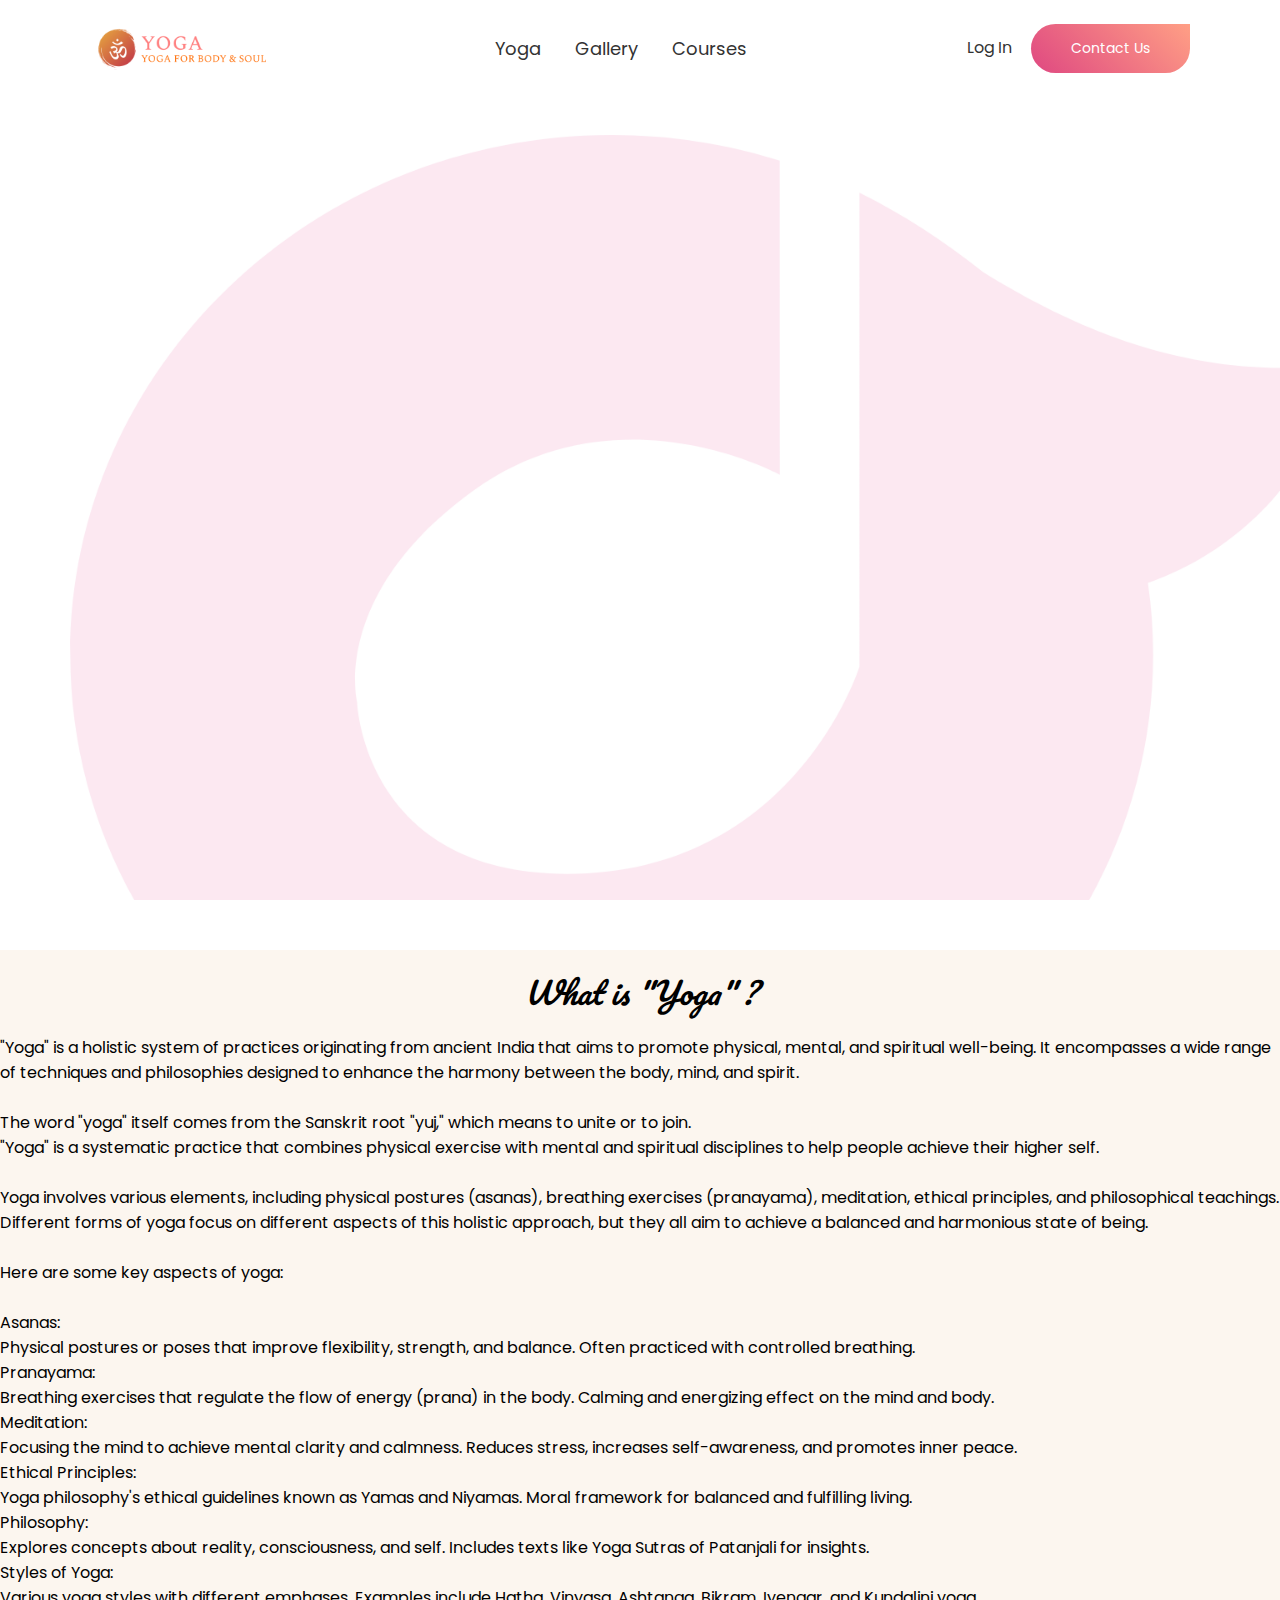
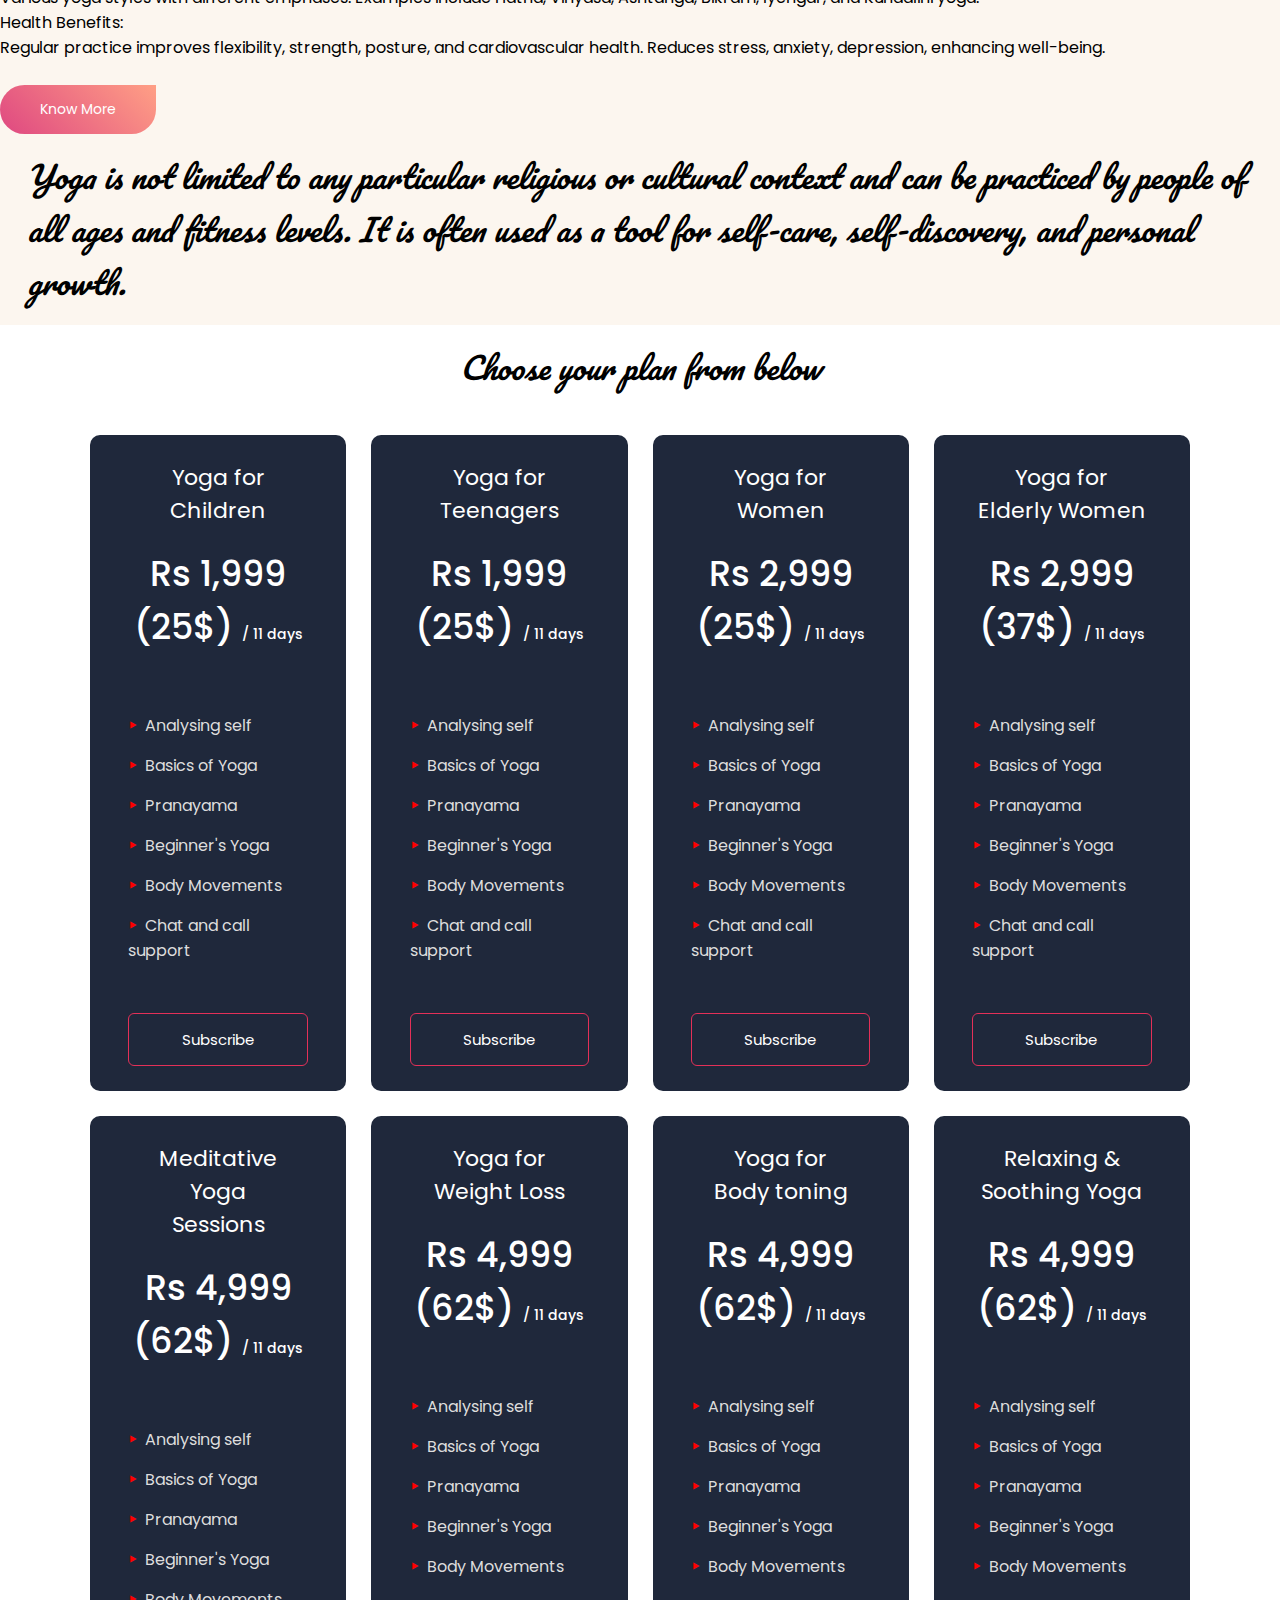
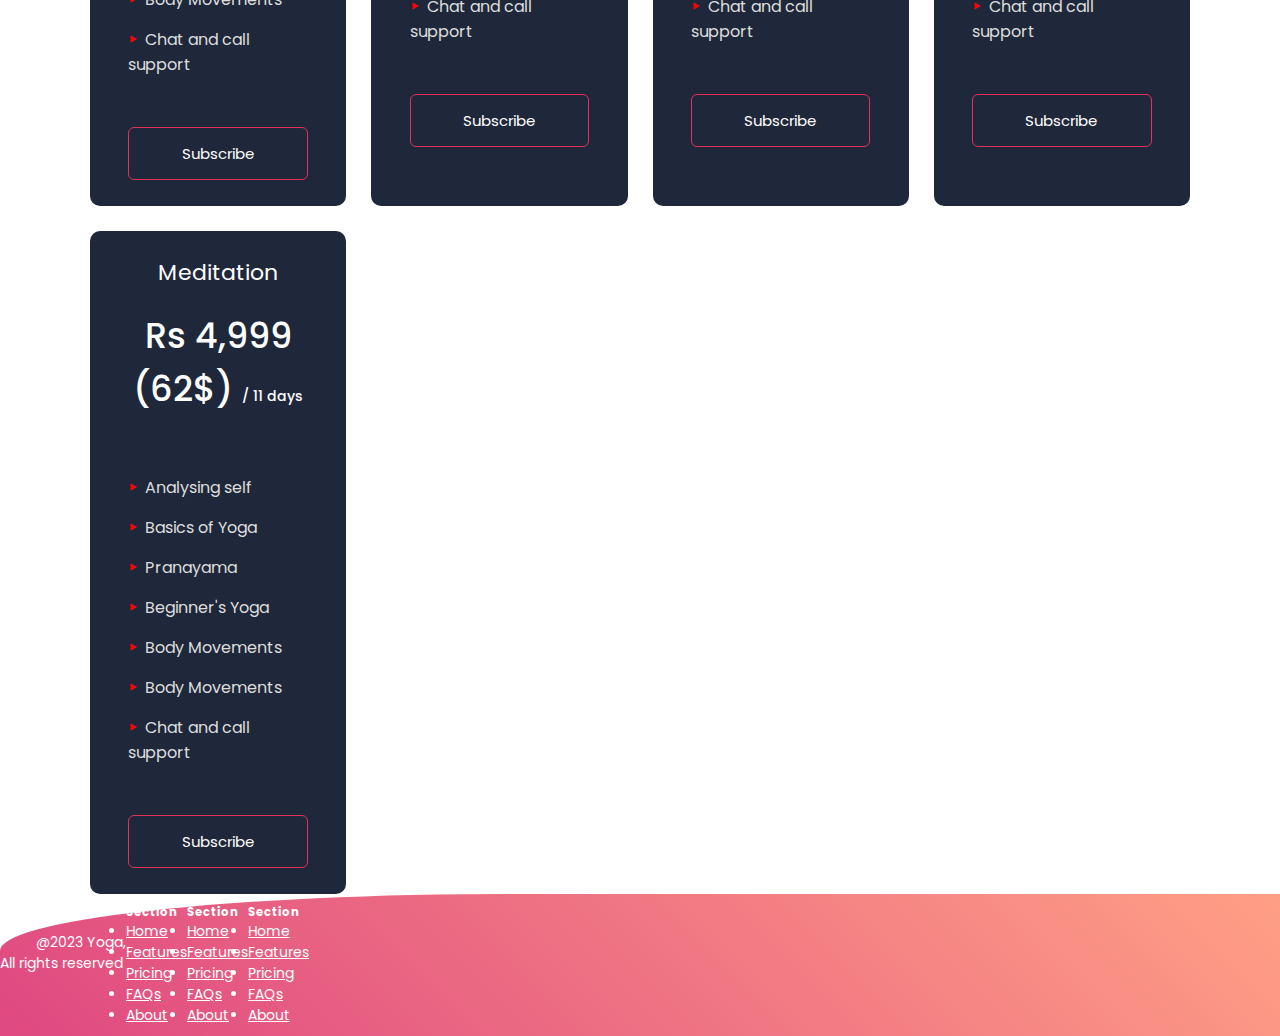
<file: index.html>
<!DOCTYPE html>
<html lang="en">

<head>
    <meta charset="UTF-8">
    <meta name="viewport" content="width=device-width, initial-scale=1.0">
    <title>Yogacharya Deepshikha</title>
    <link href="style.css" rel="stylesheet">
    <link rel="preconnect" href="https://fonts.googleapis.com">
    <link rel="preconnect" href="https://fonts.gstatic.com" crossorigin>
    <link href="https://fonts.googleapis.com/css2?family=Poppins&display=swap" rel="stylesheet">
    <link href="https://cdn.jsdelivr.net/npm/bootstrap@5.0.2/dist/css/bootstrap.min.css" rel="stylesheet"
        integrity="sha384-EVSTQN3/azprG1Anm3QDgpJLIm9Nao0Yz1ztcQTwFspd3yD65VohhpuuCOmLASjC" crossorigin="anonymous">
    <link rel="preconnect" href="https://fonts.googleapis.com">
    <link rel="preconnect" href="https://fonts.gstatic.com" crossorigin>
    <link href="https://fonts.googleapis.com/css2?family=Pacifico&family=Poppins&display=swap" rel="stylesheet">
    <link rel="stylesheet" href="https://cdnjs.cloudflare.com/ajax/libs/font-awesome/6.4.2/css/all.min.css"
        integrity="sha512-z3gLpd7yknf1YoNbCzqRKc4qyor8gaKU1qmn+CShxbuBusANI9QpRohGBreCFkKxLhei6S9CQXFEbbKuqLg0DA=="
        crossorigin="anonymous" referrerpolicy="no-referrer" />
    <link rel="preconnect" href="https://fonts.googleapis.com">
    <link rel="preconnect" href="https://fonts.gstatic.com" crossorigin>
    <link href="https://fonts.googleapis.com/css2?family=Pacifico&family=Poppins&family=Roboto&display=swap"
        rel="stylesheet">
    <style>
        .text-muted {
            color: white !important;
        }
    </style>
</head>

<body>
    <div class="hero">
        <nav>
            <img src="./images/logo.png" alt="Yoga" class="logo">
            <ul>
                <li><a href="https://chhaya-soni.github.io/yoga-website/">Yoga</a></li>
                <li><a href="./gallery.html">Gallery</a></li>
                <li><a href="./courses.html">Courses</a></li>
            </ul>
            <div>
                <a href="" class="login-bttn">Log In</a>
                <a href="" class="bttn">Contact Us</a>
            </div>
        </nav>
        <div class="content">
            <h1 class="anim">Intensify<Br>New Self</h1>
            <p class="anim">This is a Yogic Platform to Rejuvenate Oneself and Inline Towards the Unknown Potentials of
                Human Body,
                Further Seek the Path of Uniting<br> "The Body" & "The Soul". <i class="fa-solid fa-chess-queen"
                    style="color: #f99f9f;"></i> </p>
            <a href="" class="bttn anim">Join Now</a>
        </div>
        <img src="./images/pic.png" class="feature-img anim">
    </div>
    <br>
    <br>
    <section>
        <div class="container" style="background-color:#f8eddd7a">
            <h1 class="desc" style="text-align: center;">What is "Yoga" ?</h1>
            <p>
                "Yoga" is a holistic system of practices originating from ancient India that aims to promote physical,
                mental, and spiritual well-being. It encompasses a wide range of techniques and philosophies designed to
                enhance the harmony between the body, mind, and spirit.<br>
                <br>The word "yoga" itself comes from the Sanskrit root "yuj," which means to unite or to join.<br>

                "Yoga" is a systematic practice that combines physical exercise with mental and spiritual disciplines to
                help people achieve their higher self.<Br><br>

                Yoga involves various elements, including physical postures (asanas), breathing exercises (pranayama),
                meditation, ethical principles, and philosophical teachings. Different forms of yoga focus on different
                aspects of this holistic approach, but they all aim to achieve a balanced and harmonious state of
                being.<br><br>

                Here are some key aspects of yoga:<br><br>
            <ul>
                <dl>
                    <dt>Asanas:</dt>
                    <dd>Physical postures or poses that improve flexibility, strength, and balance. Often practiced with
                        controlled breathing.</dd>

                    <dt>Pranayama:</dt>
                    <dd>Breathing exercises that regulate the flow of energy (prana) in the body. Calming and energizing
                        effect on the mind and body.</dd>

                    <dt>Meditation:</dt>
                    <dd>Focusing the mind to achieve mental clarity and calmness. Reduces stress, increases
                        self-awareness, and promotes inner peace.</dd>

                    <dt>Ethical Principles:</dt>
                    <dd>Yoga philosophy's ethical guidelines known as Yamas and Niyamas. Moral framework for balanced
                        and fulfilling living.</dd>

                    <dt>Philosophy:</dt>
                    <dd>Explores concepts about reality, consciousness, and self. Includes texts like Yoga Sutras of
                        Patanjali for insights.</dd>

                    <dt>Styles of Yoga:</dt>
                    <dd>Various yoga styles with different emphases. Examples include Hatha, Vinyasa, Ashtanga, Bikram,
                        Iyengar, and Kundalini yoga.</dd>

                    <dt>Health Benefits:</dt>
                    <dd>Regular practice improves flexibility, strength, posture, and cardiovascular health. Reduces
                        stress, anxiety, depression, enhancing well-being.</dd>
                </dl>
                <br><a href="" class="bttn">Know More</a> <br>
            </ul>

            <div class="desc">Yoga is not limited to any particular religious or cultural context and can be practiced
                by people of all ages and fitness levels. It is often used as a tool for self-care, self-discovery, and
                personal growth.
            </div>
            </p>
        </div>
    </section>

    <section>
        <h2 class="desc course-heading center py-5">Choose your plan from below</h2><br>
        <div class="price-row">
            <div class="price-col">
                <p>Yoga for<br>Children</p>
                <h3>Rs 1,999 (25$) <span>/ 11 days</span></h3>
                <ul>
                    <li>Analysing self</li>
                    <li>Basics of Yoga</li>
                    <li>Pranayama</li>
                    <li>Beginner's Yoga</li>
                    <li>Body Movements</li>
                    <li>Chat and call support</li>
                </ul>
                <button>Subscribe</button>
            </div>
            <div class="price-col">
                <p>Yoga for<br> Teenagers</p>
                <h3>Rs 1,999 (25$) <span>/ 11 days</span></h3>
                <ul>
                    <li>Analysing self</li>
                    <li>Basics of Yoga</li>
                    <li>Pranayama</li>
                    <li>Beginner's Yoga</li>
                    <li>Body Movements</li>
                    <li>Chat and call support</li>
                </ul>
                <button>Subscribe</button>
            </div>
            <div class="price-col">
                <p> Yoga for<br> Women</p>
                <h3>Rs 2,999 (25$) <span>/ 11 days</span></h3>
                <ul>
                    <li>Analysing self</li>
                    <li>Basics of Yoga</li>
                    <li>Pranayama</li>
                    <li>Beginner's Yoga</li>
                    <li>Body Movements</li>
                    <li>Chat and call support</li>
                </ul>
                <button>Subscribe</button>
            </div>
            <div class="price-col">
                <p> Yoga for<br> Elderly Women</p>
                <h3>Rs 2,999 (37$) <span>/ 11 days</span></h3>
                <ul>
                    <li>Analysing self</li>
                    <li>Basics of Yoga</li>
                    <li>Pranayama</li>
                    <li>Beginner's Yoga</li>
                    <li>Body Movements</li>
                    <li>Chat and call support</li>
                </ul>
                <button>Subscribe</button>
            </div>
            <div class="price-col">
                <p> Meditative Yoga <br>Sessions</p>
                <h3>Rs 4,999 (62$) <span>/ 11 days</span></h3>
                <ul>
                    <li>Analysing self</li>
                    <li>Basics of Yoga</li>
                    <li>Pranayama</li>
                    <li>Beginner's Yoga</li>
                    <li>Body Movements</li>
                    <li>Chat and call support</li>
                </ul>
                <button>Subscribe</button>
            </div>
            <div class="price-col">
                <p> Yoga for <br>Weight Loss</p>
                <h3>Rs 4,999 (62$) <span>/ 11 days</span></h3>
                <ul>
                    <li>Analysing self</li>
                    <li>Basics of Yoga</li>
                    <li>Pranayama</li>
                    <li>Beginner's Yoga</li>
                    <li>Body Movements</li>
                    <li>Chat and call support</li>
                </ul>
                <button>Subscribe</button>
            </div>
            <div class="price-col">
                <p> Yoga for <br> Body toning</p>
                <h3>Rs 4,999 (62$) <span>/ 11 days</span></h3>
                <ul>
                    <li>Analysing self</li>
                    <li>Basics of Yoga</li>
                    <li>Pranayama</li>
                    <li>Beginner's Yoga</li>
                    <li>Body Movements</li>
                    <li>Chat and call support</li>
                </ul>
                <button>Subscribe</button>
            </div>
            <div class="price-col">
                <p> Relaxing & <br>Soothing Yoga</p>
                <h3>Rs 4,999 (62$) <span>/ 11 days</span></h3>
                <ul>
                    <li>Analysing self</li>
                    <li>Basics of Yoga</li>
                    <li>Pranayama</li>
                    <li>Beginner's Yoga</li>
                    <li>Body Movements</li>
                    <li>Chat and call support</li>
                </ul>
                <button>Subscribe</button>
            </div>
            <div class="price-col">
                <p> Meditation<br></p>
                <h3>Rs 4,999 (62$) <span>/ 11 days</span></h3>
                <ul>
                    <li>Analysing self</li>
                    <li>Basics of Yoga</li>
                    <li>Pranayama</li>
                    <li>Beginner's Yoga</li>
                    <li>Body Movements</li>
                    <li>Body Movements</li>
                    <li>Chat and call support</li>
                </ul>
                <button>Subscribe</button>
            </div>
        </div>
    </section>

    <!-- <section>
        <div class="show-img">
        </div>

    <div class="row">
        <div class="col">
            <h1>Yoga Posture</h1>
            <p>It's about the journey and the connection between the body, mind, and breath. Practicing yoga postures mindfully and with proper alignment can help prevent injuries and maximize the benefits of each pose.</p>
        </div>
        <div class="col">

        </div>

    </div>
    </section> -->


    <!-- <section>
        <div class="shloka">
            Shloka<br><br>

            योगेन चित्तस्य पदेन वाचां । <br>
            मलं शरीरस्य च वैद्यकेन ॥ <br>
            योऽपाकरोत्तमं प्रवरं मुनीनां । <br>
            पतञ्जलिं प्राञ्जलिरानतोऽस्मि ॥ <br><br>


            Hindi Translation<br><br>

            जिन्होंने स्पष्टता और वाणी की शुद्धता के लिए व्याकरण,<br>
            मन की शांति और पवित्रता के लिए योग दिया,<br>
            और जो वैद्य (चिकित्सा विज्ञान) के माध्यम से शरीर की अशुद्धियों को दूर करते है,<br>
            वे जो (शरीर, मन और वाणी की अशुद्धियों) को दूर करने में माहिर है,<br>
            उन सबसे उत्कृष्ट मुनि पतंजलि, को मैं हाथ जोड़कर नमन करता हूं।<br><br>


            English Translation<br><br>

            Let us bow before the noblest of sages Patanjali,<br>
            who gave yoga for serenity and sanctity of mind,<br>
            grammar for clarity and purity of speech and medicine for perfection of health.<br>
            Let us prostrate before sage Patanjali.<br>

        </div>
    </section>
    <br><br><br> -->


    <!-- <footer> -->
    <div class="container" style="min-width: 100%" ;>
        <footer class="row row-cols-5 py-5 my-5 border-top">
            <div class="col">
                <a href="/" class="d-flex align-items-center mb-3 link-dark text-decoration-none">
                    <svg class="bi me-2" width="40" height="32">
                        <use xlink:href="#bootstrap"></use>
                    </svg>
                </a>
                <p class="text-muted"><span style="color: white;margin-left: 36px;">@2023 Yoga,<br> All rights reserved<br></span><br>
                <div style="display:flex; justify-content: space-evenly; align-items: center;margin: 5px;padding: 5px;">

                    <i class="fa-brands fa-twitter"></i><br>
                    <i class="fa-brands fa-instagram"></i><br>
                    <i class="fa-brands fa-facebook-f"></i><br>

                </div>

                </p>
            </div>

            <div class="col">

            </div>

            <div class="col">
                <h5>Section</h5>
                <ul class="nav flex-column">
                    <li class="nav-item mb-2"><a href="#" class="nav-link p-0 text-muted">Home</a></li>
                    <li class="nav-item mb-2"><a href="#" class="nav-link p-0 text-muted">Features</a></li>
                    <li class="nav-item mb-2"><a href="#" class="nav-link p-0 text-muted">Pricing</a></li>
                    <li class="nav-item mb-2"><a href="#" class="nav-link p-0 text-muted">FAQs</a></li>
                    <li class="nav-item mb-2"><a href="#" class="nav-link p-0 text-muted">About</a></li>
                </ul>
            </div>

            <div class="col">
                <h5>Section</h5>
                <ul class="nav flex-column">
                    <li class="nav-item mb-2"><a href="#" class="nav-link p-0 text-muted">Home</a></li>
                    <li class="nav-item mb-2"><a href="#" class="nav-link p-0 text-muted">Features</a></li>
                    <li class="nav-item mb-2"><a href="#" class="nav-link p-0 text-muted">Pricing</a></li>
                    <li class="nav-item mb-2"><a href="#" class="nav-link p-0 text-muted">FAQs</a></li>
                    <li class="nav-item mb-2"><a href="#" class="nav-link p-0 text-muted">About</a></li>
                </ul>
            </div>

            <div class="col">
                <h5>Section</h5>
                <ul class="nav flex-column">
                    <li class="nav-item mb-2"><a href="#" class="nav-link p-0 text-muted">Home</a></li>
                    <li class="nav-item mb-2"><a href="#" class="nav-link p-0 text-muted">Features</a></li>
                    <li class="nav-item mb-2"><a href="#" class="nav-link p-0 text-muted">Pricing</a></li>
                    <li class="nav-item mb-2"><a href="#" class="nav-link p-0 text-muted">FAQs</a></li>
                    <li class="nav-item mb-2"><a href="#" class="nav-link p-0 text-muted">About</a></li>
                </ul>
            </div>
        </footer>
    </div>
    <script src="https://cdn.jsdelivr.net/npm/@popperjs/core@2.9.2/dist/umd/popper.min.js"
        integrity="sha384-IQsoLXl5PILFhosVNubq5LC7Qb9DXgDA9i+tQ8Zj3iwWAwPtgFTxbJ8NT4GN1R8p"
        crossorigin="anonymous"></script>
    <script src="https://cdn.jsdelivr.net/npm/bootstrap@5.0.2/dist/js/bootstrap.min.js"
        integrity="sha384-cVKIPhGWiC2Al4u+LWgxfKTRIcfu0JTxR+EQDz/bgldoEyl4H0zUF0QKbrJ0EcQF"
        crossorigin="anonymous"></script>
</body>

</html>
</file>
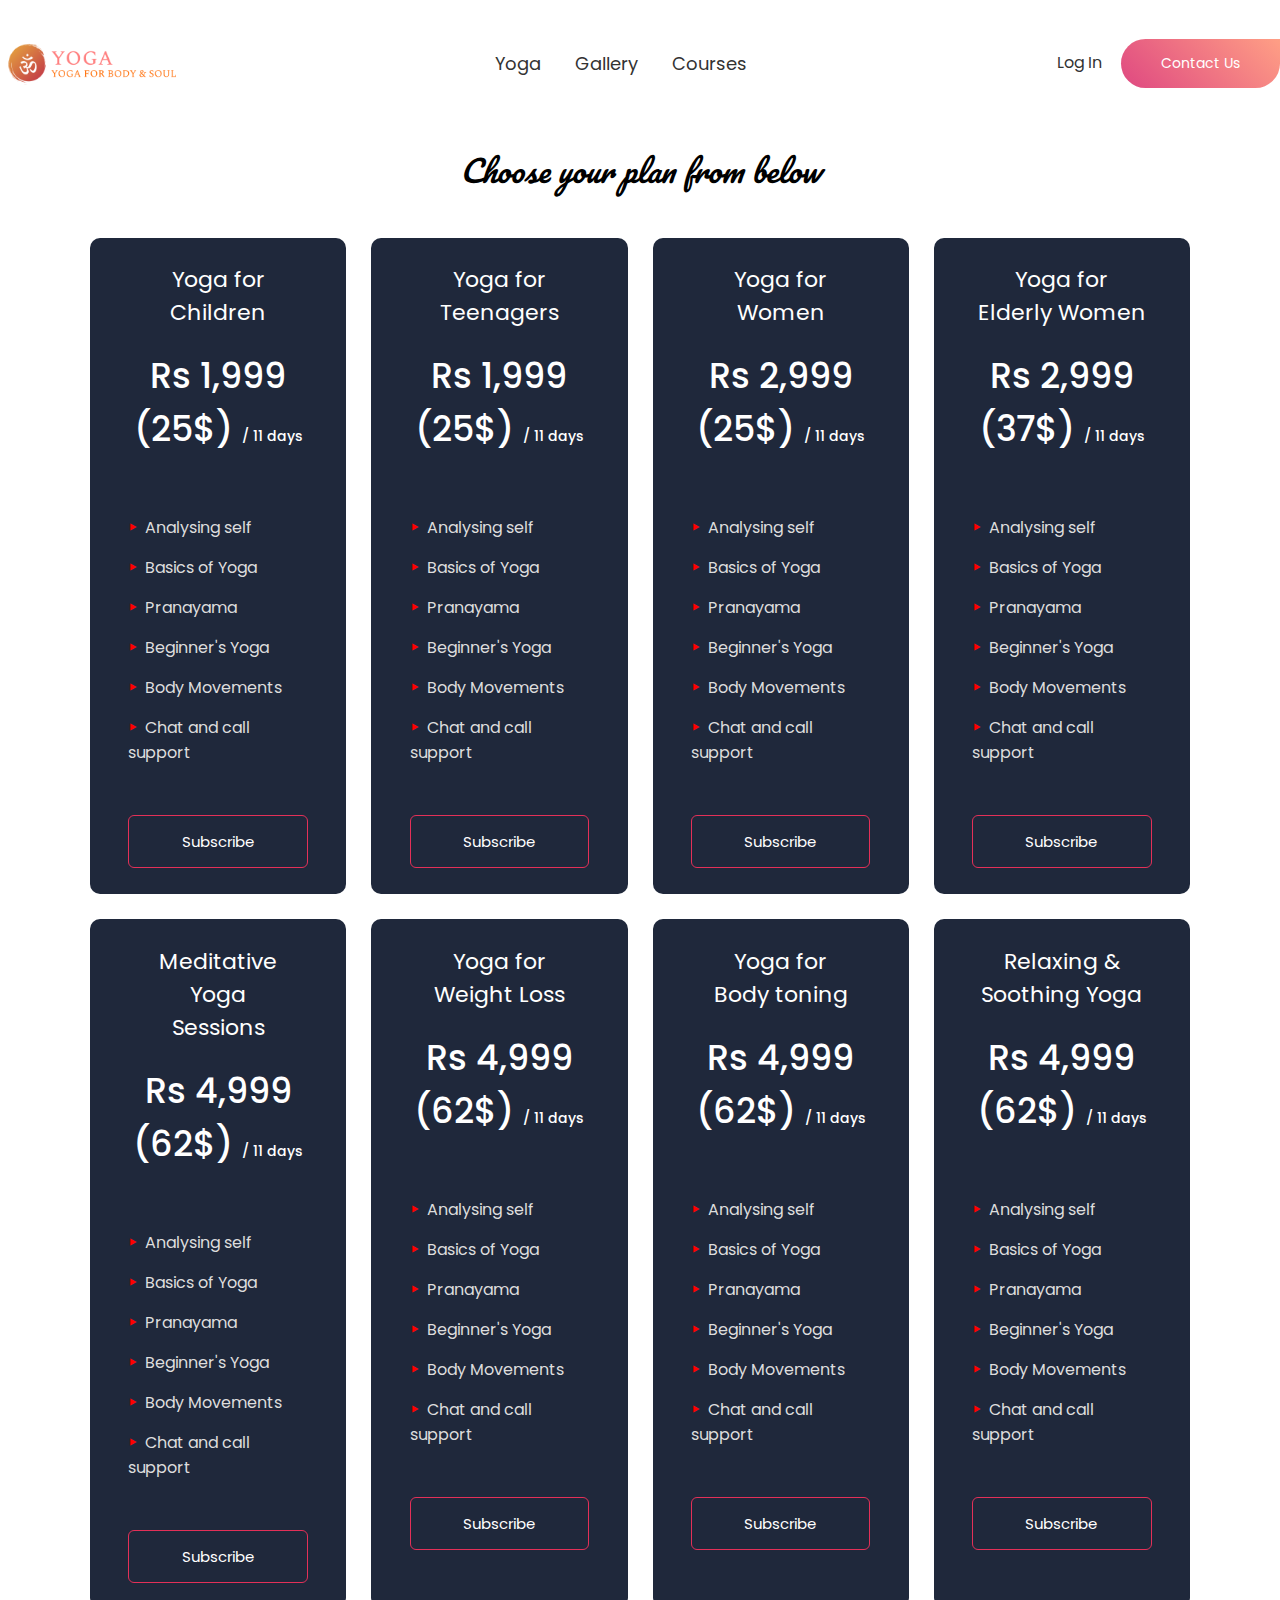
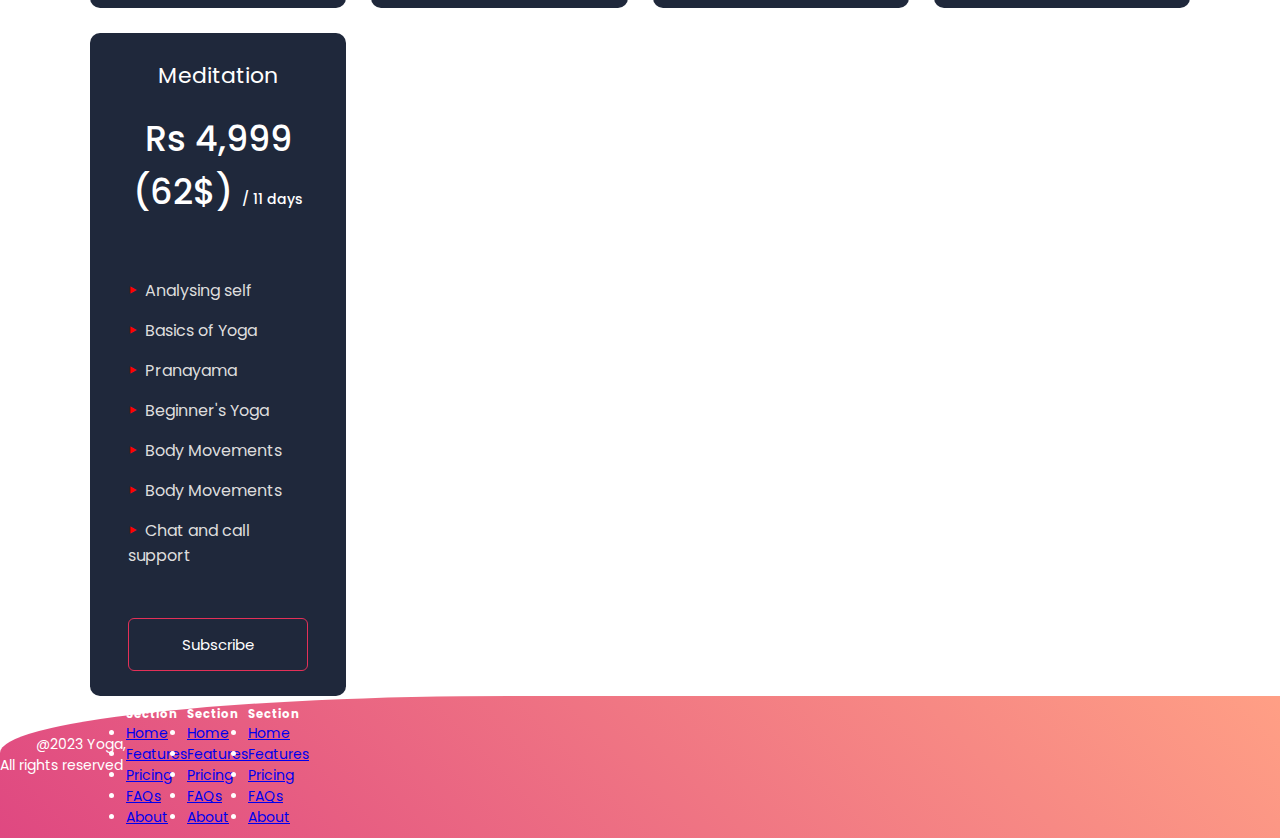
<file: courses.html>
<!DOCTYPE html>
<html lang="en">
<head>
    <meta charset="UTF-8">
    <meta name="viewport" content="width=device-width, initial-scale=1.0">
    <title>Courses and Pricing Details</title>
    <link href="style.css" rel="stylesheet">
    <link rel="preconnect" href="https://fonts.googleapis.com">
    <link rel="preconnect" href="https://fonts.gstatic.com" crossorigin>
    <link href="https://fonts.googleapis.com/css2?family=Poppins&display=swap" rel="stylesheet">
    <link href="https://cdn.jsdelivr.net/npm/bootstrap@5.0.2/dist/css/bootstrap.min.css" rel="stylesheet"
        integrity="sha384-EVSTQN3/azprG1Anm3QDgpJLIm9Nao0Yz1ztcQTwFspd3yD65VohhpuuCOmLASjC" crossorigin="anonymous">
    <link rel="preconnect" href="https://fonts.googleapis.com">
    <link rel="preconnect" href="https://fonts.gstatic.com" crossorigin>
    <link href="https://fonts.googleapis.com/css2?family=Pacifico&family=Poppins&display=swap" rel="stylesheet">
    <link rel="stylesheet" href="https://cdnjs.cloudflare.com/ajax/libs/font-awesome/6.4.2/css/all.min.css"
        integrity="sha512-z3gLpd7yknf1YoNbCzqRKc4qyor8gaKU1qmn+CShxbuBusANI9QpRohGBreCFkKxLhei6S9CQXFEbbKuqLg0DA=="
        crossorigin="anonymous" referrerpolicy="no-referrer" />
    <link rel="preconnect" href="https://fonts.googleapis.com">
    <link rel="preconnect" href="https://fonts.gstatic.com" crossorigin>
    <link href="https://fonts.googleapis.com/css2?family=Pacifico&family=Poppins&family=Roboto&display=swap"
        rel="stylesheet">
</head>
<body>
    <div class="container">
        <br>
            <nav>
                <img src="./images/logo.png" alt="Yoga" class="logo">
                <ul>
                    <li><a href="https://chhaya-soni.github.io/yoga-website/">Yoga</a></li>
                    <li><a href="./gallery.html">Gallery</a></li>
                    <li><a href="./courses.html">Courses</a></li>
                </ul>
                <div>
                    <a href="" class="login-bttn">Log In</a>
                    <a href="" class="bttn">Contact Us</a>
                </div>
            </nav>
        <br>


        <h2 class="desc course-heading center py-5">Choose your plan from below</h2><br>
        <div class="price-row">
            <div class="price-col">
                <p>Yoga for<br>Children</p>
                <h3>Rs 1,999 (25$) <span>/ 11 days</span></h3>
                <ul>
                    <li>Analysing self</li>
                    <li>Basics of Yoga</li>
                    <li>Pranayama</li>
                    <li>Beginner's Yoga</li>
                    <li>Body Movements</li>
                    <li>Chat and call support</li>
                </ul>
                <button>Subscribe</button>
            </div>
            <div class="price-col">
                <p>Yoga for<br> Teenagers</p>
                <h3>Rs 1,999 (25$) <span>/ 11 days</span></h3>
                <ul>
                    <li>Analysing self</li>
                    <li>Basics of Yoga</li>
                    <li>Pranayama</li>
                    <li>Beginner's Yoga</li>
                    <li>Body Movements</li>
                    <li>Chat and call support</li>
                </ul>
                <button>Subscribe</button>
            </div>
            <div class="price-col">
                <p> Yoga for<br> Women</p>
                <h3>Rs 2,999 (25$) <span>/ 11 days</span></h3>
                <ul>
                    <li>Analysing self</li>
                    <li>Basics of Yoga</li>
                    <li>Pranayama</li>
                    <li>Beginner's Yoga</li>
                    <li>Body Movements</li>
                    <li>Chat and call support</li>
                </ul>
                <button>Subscribe</button>
            </div>
            <div class="price-col">
                <p> Yoga for<br> Elderly Women</p>
                <h3>Rs 2,999 (37$) <span>/ 11 days</span></h3>
                <ul>
                    <li>Analysing self</li>
                    <li>Basics of Yoga</li>
                    <li>Pranayama</li>
                    <li>Beginner's Yoga</li>
                    <li>Body Movements</li>
                    <li>Chat and call support</li>
                </ul>
                <button>Subscribe</button>
            </div>
            <div class="price-col">
                <p> Meditative Yoga <br>Sessions</p>
                <h3>Rs 4,999 (62$) <span>/ 11 days</span></h3>
                <ul>
                    <li>Analysing self</li>
                    <li>Basics of Yoga</li>
                    <li>Pranayama</li>
                    <li>Beginner's Yoga</li>
                    <li>Body Movements</li>
                    <li>Chat and call support</li>
                </ul>
                <button>Subscribe</button>
            </div>
            <div class="price-col">
                <p> Yoga for <br>Weight Loss</p>
                <h3>Rs 4,999 (62$) <span>/ 11 days</span></h3>
                <ul>
                    <li>Analysing self</li>
                    <li>Basics of Yoga</li>
                    <li>Pranayama</li>
                    <li>Beginner's Yoga</li>
                    <li>Body Movements</li>
                    <li>Chat and call support</li>
                </ul>
                <button>Subscribe</button>
            </div>
            <div class="price-col">
                <p> Yoga for <br> Body toning</p>
                <h3>Rs 4,999 (62$) <span>/ 11 days</span></h3>
                <ul>
                    <li>Analysing self</li>
                    <li>Basics of Yoga</li>
                    <li>Pranayama</li>
                    <li>Beginner's Yoga</li>
                    <li>Body Movements</li>
                    <li>Chat and call support</li>
                </ul>
                <button>Subscribe</button>
            </div>
            <div class="price-col">
                <p> Relaxing & <br>Soothing Yoga</p>
                <h3>Rs 4,999 (62$) <span>/ 11 days</span></h3>
                <ul>
                    <li>Analysing self</li>
                    <li>Basics of Yoga</li>
                    <li>Pranayama</li>
                    <li>Beginner's Yoga</li>
                    <li>Body Movements</li>
                    <li>Chat and call support</li>
                </ul>
                <button>Subscribe</button>
            </div>
            <div class="price-col">
                <p> Meditation<br></p>
                <h3>Rs 4,999 (62$) <span>/ 11 days</span></h3>
                <ul>
                    <li>Analysing self</li>
                    <li>Basics of Yoga</li>
                    <li>Pranayama</li>
                    <li>Beginner's Yoga</li>
                    <li>Body Movements</li>
                    <li>Body Movements</li>
                    <li>Chat and call support</li>
                </ul>
                <button>Subscribe</button>
            </div>
        </div>
    </div>

    <div class="container" style="min-width: 100%" ;>
        <footer class="row row-cols-5 py-5 my-5 border-top">
            <div class="col">
                <a href="/" class="d-flex align-items-center mb-3 link-dark text-decoration-none">
                    <svg class="bi me-2" width="40" height="32">
                        <use xlink:href="#bootstrap"></use>
                    </svg>
                </a>
                <p class="text-muted"><span style="color: white;margin-left: 36px;">@2023 Yoga,<br> All rights reserved<br></span><br>
                <div style="display:flex; justify-content: space-evenly; align-items: center;margin: 5px;padding: 5px;">

                    <i class="fa-brands fa-twitter"></i><br>
                    <i class="fa-brands fa-instagram"></i><br>
                    <i class="fa-brands fa-facebook-f"></i><br>

                </div>

                </p>
            </div>

            <div class="col">

            </div>

            <div class="col">
                <h5>Section</h5>
                <ul class="nav flex-column">
                    <li class="nav-item mb-2"><a href="#" class="nav-link p-0 text-muted">Home</a></li>
                    <li class="nav-item mb-2"><a href="#" class="nav-link p-0 text-muted">Features</a></li>
                    <li class="nav-item mb-2"><a href="#" class="nav-link p-0 text-muted">Pricing</a></li>
                    <li class="nav-item mb-2"><a href="#" class="nav-link p-0 text-muted">FAQs</a></li>
                    <li class="nav-item mb-2"><a href="#" class="nav-link p-0 text-muted">About</a></li>
                </ul>
            </div>

            <div class="col">
                <h5>Section</h5>
                <ul class="nav flex-column">
                    <li class="nav-item mb-2"><a href="#" class="nav-link p-0 text-muted">Home</a></li>
                    <li class="nav-item mb-2"><a href="#" class="nav-link p-0 text-muted">Features</a></li>
                    <li class="nav-item mb-2"><a href="#" class="nav-link p-0 text-muted">Pricing</a></li>
                    <li class="nav-item mb-2"><a href="#" class="nav-link p-0 text-muted">FAQs</a></li>
                    <li class="nav-item mb-2"><a href="#" class="nav-link p-0 text-muted">About</a></li>
                </ul>
            </div>

            <div class="col">
                <h5>Section</h5>
                <ul class="nav flex-column">
                    <li class="nav-item mb-2"><a href="#" class="nav-link p-0 text-muted">Home</a></li>
                    <li class="nav-item mb-2"><a href="#" class="nav-link p-0 text-muted">Features</a></li>
                    <li class="nav-item mb-2"><a href="#" class="nav-link p-0 text-muted">Pricing</a></li>
                    <li class="nav-item mb-2"><a href="#" class="nav-link p-0 text-muted">FAQs</a></li>
                    <li class="nav-item mb-2"><a href="#" class="nav-link p-0 text-muted">About</a></li>
                </ul>
            </div>
        </footer>
    </div>
    <script src="https://cdn.jsdelivr.net/npm/@popperjs/core@2.9.2/dist/umd/popper.min.js"
        integrity="sha384-IQsoLXl5PILFhosVNubq5LC7Qb9DXgDA9i+tQ8Zj3iwWAwPtgFTxbJ8NT4GN1R8p"
        crossorigin="anonymous"></script>
    <script src="https://cdn.jsdelivr.net/npm/bootstrap@5.0.2/dist/js/bootstrap.min.js"
        integrity="sha384-cVKIPhGWiC2Al4u+LWgxfKTRIcfu0JTxR+EQDz/bgldoEyl4H0zUF0QKbrJ0EcQF"
        crossorigin="anonymous"></script>
</body>
</html>
</file>
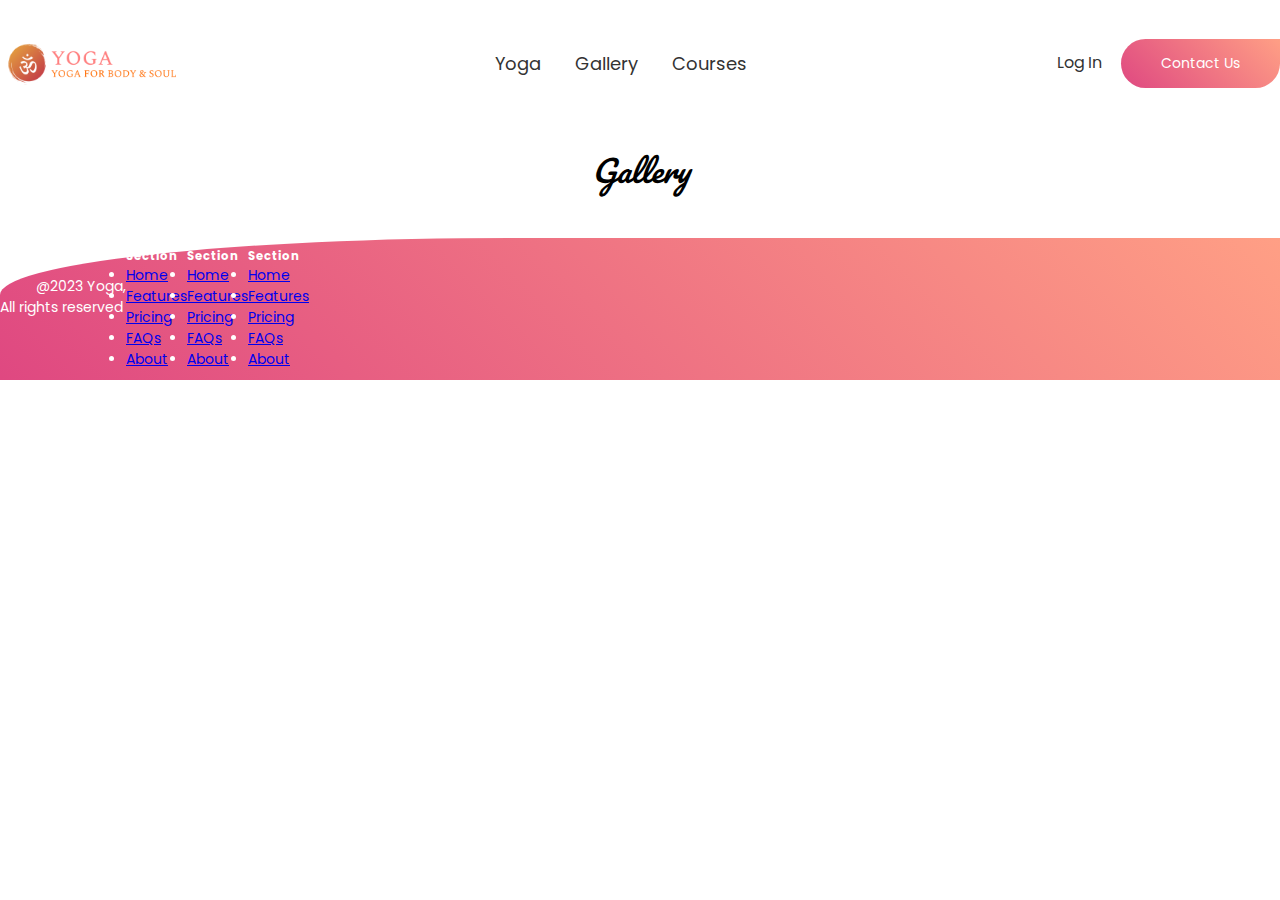
<file: gallery.html>
<!DOCTYPE html>
<html lang="en">
<head>
    <meta charset="UTF-8">
    <meta name="viewport" content="width=device-width, initial-scale=1.0">
    <title>Courses and Pricing Details</title>
    <link href="style.css" rel="stylesheet">
    <link rel="preconnect" href="https://fonts.googleapis.com">
    <link rel="preconnect" href="https://fonts.gstatic.com" crossorigin>
    <link href="https://fonts.googleapis.com/css2?family=Poppins&display=swap" rel="stylesheet">
    <link href="https://cdn.jsdelivr.net/npm/bootstrap@5.0.2/dist/css/bootstrap.min.css" rel="stylesheet"
        integrity="sha384-EVSTQN3/azprG1Anm3QDgpJLIm9Nao0Yz1ztcQTwFspd3yD65VohhpuuCOmLASjC" crossorigin="anonymous">
    <link rel="preconnect" href="https://fonts.googleapis.com">
    <link rel="preconnect" href="https://fonts.gstatic.com" crossorigin>
    <link href="https://fonts.googleapis.com/css2?family=Pacifico&family=Poppins&display=swap" rel="stylesheet">
    <link rel="stylesheet" href="https://cdnjs.cloudflare.com/ajax/libs/font-awesome/6.4.2/css/all.min.css"
        integrity="sha512-z3gLpd7yknf1YoNbCzqRKc4qyor8gaKU1qmn+CShxbuBusANI9QpRohGBreCFkKxLhei6S9CQXFEbbKuqLg0DA=="
        crossorigin="anonymous" referrerpolicy="no-referrer" />
    <link rel="preconnect" href="https://fonts.googleapis.com">
    <link rel="preconnect" href="https://fonts.gstatic.com" crossorigin>
    <link href="https://fonts.googleapis.com/css2?family=Pacifico&family=Poppins&family=Roboto&display=swap"
        rel="stylesheet">
</head>
<body>
    <div class="container">
        <br>
            <nav>
                <img src="./images/logo.png" alt="Yoga" class="logo">
                <ul>
                    <li><a href="https://chhaya-soni.github.io/yoga-website/">Yoga</a></li>
                    <li><a href="./gallery.html">Gallery</a></li>
                    <li><a href="./courses.html">Courses</a></li>
                </ul>
                <div>
                    <a href="" class="login-bttn">Log In</a>
                    <a href="" class="bttn">Contact Us</a>
                </div>
            </nav>
        <br>


        <h2 class="desc course-heading center py-5">Gallery</h2>
        <br>

    </div>

    <div class="container" style="min-width: 100%" ;>
        <footer class="row row-cols-5 py-5 my-5 border-top">
            <div class="col">
                <a href="/" class="d-flex align-items-center mb-3 link-dark text-decoration-none">
                    <svg class="bi me-2" width="40" height="32">
                        <use xlink:href="#bootstrap"></use>
                    </svg>
                </a>
                <p class="text-muted"><span style="color: white;margin-left: 36px;">@2023 Yoga,<br> All rights reserved<br></span><br>
                <div style="display:flex; justify-content: space-evenly; align-items: center;margin: 5px;padding: 5px;">

                    <i class="fa-brands fa-twitter"></i><br>
                    <i class="fa-brands fa-instagram"></i><br>
                    <i class="fa-brands fa-facebook-f"></i><br>

                </div>

                </p>
            </div>

            <div class="col">

            </div>

            <div class="col">
                <h5>Section</h5>
                <ul class="nav flex-column">
                    <li class="nav-item mb-2"><a href="#" class="nav-link p-0 text-muted">Home</a></li>
                    <li class="nav-item mb-2"><a href="#" class="nav-link p-0 text-muted">Features</a></li>
                    <li class="nav-item mb-2"><a href="#" class="nav-link p-0 text-muted">Pricing</a></li>
                    <li class="nav-item mb-2"><a href="#" class="nav-link p-0 text-muted">FAQs</a></li>
                    <li class="nav-item mb-2"><a href="#" class="nav-link p-0 text-muted">About</a></li>
                </ul>
            </div>

            <div class="col">
                <h5>Section</h5>
                <ul class="nav flex-column">
                    <li class="nav-item mb-2"><a href="#" class="nav-link p-0 text-muted">Home</a></li>
                    <li class="nav-item mb-2"><a href="#" class="nav-link p-0 text-muted">Features</a></li>
                    <li class="nav-item mb-2"><a href="#" class="nav-link p-0 text-muted">Pricing</a></li>
                    <li class="nav-item mb-2"><a href="#" class="nav-link p-0 text-muted">FAQs</a></li>
                    <li class="nav-item mb-2"><a href="#" class="nav-link p-0 text-muted">About</a></li>
                </ul>
            </div>

            <div class="col">
                <h5>Section</h5>
                <ul class="nav flex-column">
                    <li class="nav-item mb-2"><a href="#" class="nav-link p-0 text-muted">Home</a></li>
                    <li class="nav-item mb-2"><a href="#" class="nav-link p-0 text-muted">Features</a></li>
                    <li class="nav-item mb-2"><a href="#" class="nav-link p-0 text-muted">Pricing</a></li>
                    <li class="nav-item mb-2"><a href="#" class="nav-link p-0 text-muted">FAQs</a></li>
                    <li class="nav-item mb-2"><a href="#" class="nav-link p-0 text-muted">About</a></li>
                </ul>
            </div>
        </footer>
    </div>
    <script src="https://cdn.jsdelivr.net/npm/@popperjs/core@2.9.2/dist/umd/popper.min.js"
        integrity="sha384-IQsoLXl5PILFhosVNubq5LC7Qb9DXgDA9i+tQ8Zj3iwWAwPtgFTxbJ8NT4GN1R8p"
        crossorigin="anonymous"></script>
    <script src="https://cdn.jsdelivr.net/npm/bootstrap@5.0.2/dist/js/bootstrap.min.js"
        integrity="sha384-cVKIPhGWiC2Al4u+LWgxfKTRIcfu0JTxR+EQDz/bgldoEyl4H0zUF0QKbrJ0EcQF"
        crossorigin="anonymous"></script>
</body>
</html>
</file>
<file: style.css>
*{
    margin:0;
    padding: 0;
    box-sizing: border-box;
    font-family: 'Poppins',sans-serif;
}

.hero{
    width: 100%;
    min-height: 100vh;
    background-image: url(./images/back-image.png);
    background-position: center;
    background-size: cover;
    padding: 10px 7%;
    overflow: hidden;
    position: relative;
}

nav{
    padding: 10px 0;
    display: flex;
    align-items: center;
    justify-content: space-between;
}

.logo{
    width:185px;
}

nav ul li{
    display: inline-block;
    list-style: none ;
    margin: 10px 15px;

}
nav ul li a{
    text-decoration: none;
    color: #333;
    font-weight: 400;
    font-size: large;
}

nav ul li a:hover{
    color: #fff;
    background-image: linear-gradient(45deg, rgb(223, 72, 129), rgb(255 159 133));
    padding: 10px 15px;
    border-radius:50%;
    border: 1px solid yellow;
}

.login-bttn{
    text-decoration: none;
    color: #333;
    margin-right:15px;
    font-weight: 400;
}

.bttn{
    display: inline-block;
    text-decoration: none;
    padding: 14px 40px;
    color: #fff;
    background-image: linear-gradient(45deg, rgb(223, 72, 129), rgb(255 159 133));
    font-size: 14px;
    border-radius:30px;
    border-top-right-radius: 0;
    transition: 0.5s;
}

.content{
    margin-top: 10%;
    max-width: 600px;

}

.content h1{
    font-size: 70px;
    color:#222;

}

.content p{
    margin: 10px 0 30px;
    color: #333;
    animation-delay: 0.5s;
}

.content .bttn{
    padding: 15px 80px;
    font-size: 16px;
    animation-delay: 1s;
}

.bttn:hover{
    border-top-right-radius: 30px;
}

.feature-img{
    width: 610px;
    position: absolute;
    bottom: 0;
    right: 8%;
    top: 11%;
}

.feature-img.anim{
    animation-delay: 1.5s;
}
.anim{
    opacity: 0;
    transform: translateY(30px);
    animation: moveup 0.5s linear forwards;
}

@keyframes moveup {
    100%{
        opacity: 1;
        transform: translateY(0);
    }
}

.desc{
    font-size: 30px;
    font-weight: 300;
    font-style: italic;
    padding: 16px 27px;
    font-family:'Pacifico';

}

.shloka{
    width: 80%;
    background-color: antiquewhite;
    border: 2px solid black;
    padding: 5px 10px;
    margin: 10px 10%;
    text-align: center;
}


.container>footer{
    width: 100% !important;
    margin-right: 0px 0px 0px 0px !important;
    border-top-left-radius: 40%;
    color: #fff;
    background-image: linear-gradient(45deg, rgb(223, 72, 129), rgb(255 159 133));
    font-size: 14px;
}

.show-img{
        width: 100%;
        min-height: 100vh;
        background-image: url(./images/mybg.jpeg);
        background-position: center;
        background-size: cover;
}

.row{
    display: flex;
    height: 88%;
    top: auto;
    align-items: center;
}

.container2{
    width: 100%;
    min-height: 100vh;
    background-color: antiquewhite;
}

.container2>h2{
    color: #fff;
    font-size: 32px;
    padding: 50px 0;
    text-align: center;
    background-image: linear-gradient(45deg, rgb(190, 118, 146), rgb(255, 161, 135));
    border-radius: 30%;
}

.price-row{
    width: 90%;
    max-width: 1100px;
    margin: auto;
    display: grid;
    grid-template-columns: repeat(auto-fit,minmax(250px,1fr));
    grid-gap: 25px;
}

.price-col{
    background-color: #1f283b ;
    padding: 10% 15%;
    border-radius: 10px;
    color: #fff;
    text-align: center;
}

.price-col>p{
    font-size: 22px;
}

.price-col>h3{
    font-size: 35px;
    font-weight: 500;
    padding: 20px 0 40px;
}

.price-col>h3>span{
    font-size: 14px;
    font-weight: 500;
    padding: 20px 0 40px;
}

.price-col>ul{
    text-align: left;
    margin: 20px 0;
    color: #ddd;
    list-style: none;
}

.price-col ul li{
    margin: 15px 0;
}

.price-col ul li::before{
    content: '\2023';
    color:red;
    font-weight: bold;
    margin-right: 8px;
}

.price-col button{
    background:transparent !important;
    width: 100%;
    padding: 14px 0px;
    color: #fff;
    font-size: 15px;
    border: 1px solid #e33058;
    border-radius: 6px;
    margin-top: 30px;
    cursor: pointer;
    transition: background 0.5s!important;
}

.price-col button:hover{
    background:  #e33058 !important;
    border-radius: 14px;
}

.center{
    align-items: center;
    text-align: center;
    justify-content: center;
}
</file>
